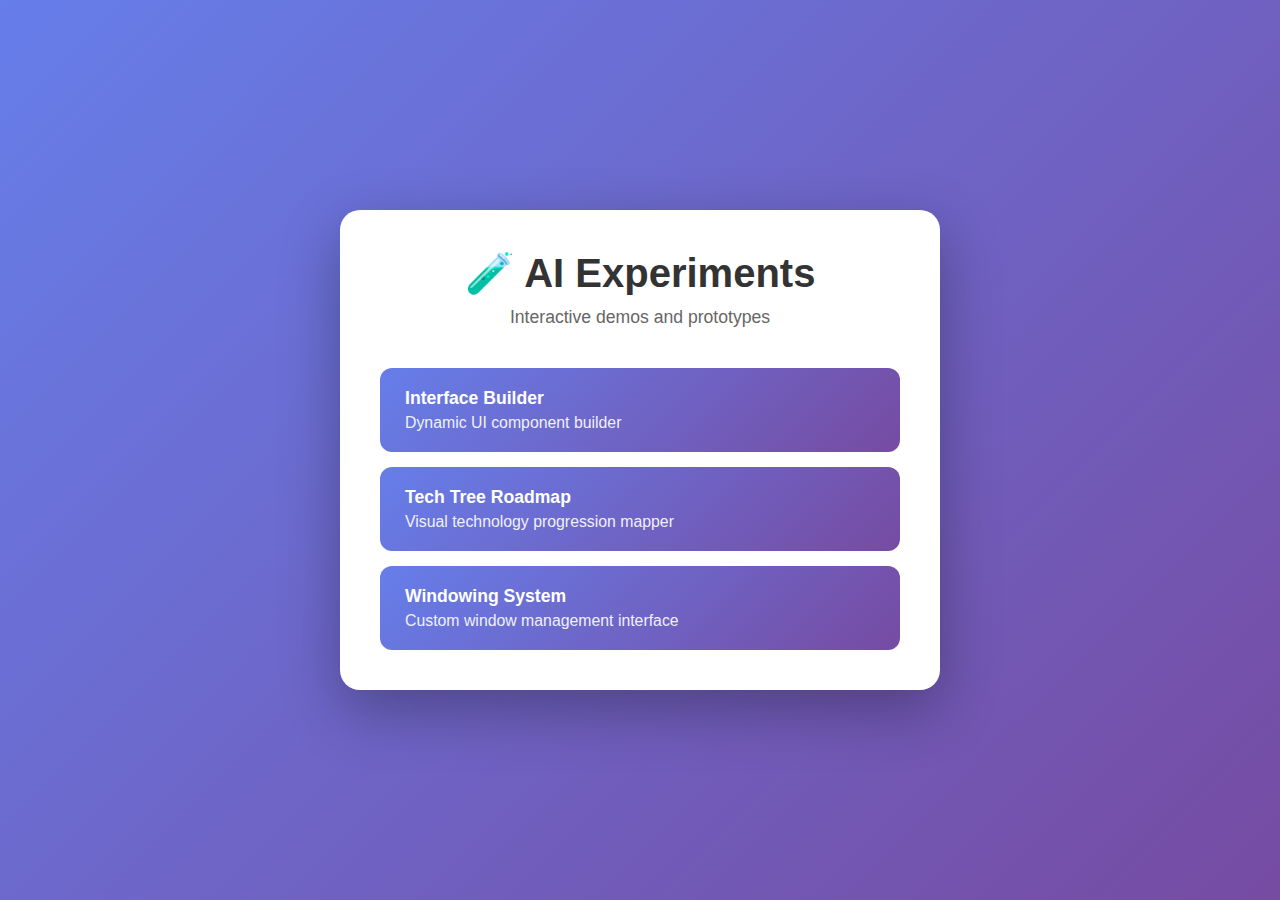
<file: index.html>
<!DOCTYPE html>
<html lang="en">
<head>
    <meta charset="UTF-8">
    <meta name="viewport" content="width=device-width, initial-scale=1.0">
    <title>AI Experiments</title>
    <style>
        * {
            margin: 0;
            padding: 0;
            box-sizing: border-box;
        }

        body {
            font-family: -apple-system, BlinkMacSystemFont, 'Segoe UI', Roboto, Oxygen, Ubuntu, Cantarell, sans-serif;
            background: linear-gradient(135deg, #667eea 0%, #764ba2 100%);
            min-height: 100vh;
            display: flex;
            justify-content: center;
            align-items: center;
            padding: 20px;
        }

        .container {
            background: white;
            border-radius: 20px;
            box-shadow: 0 20px 60px rgba(0, 0, 0, 0.3);
            padding: 40px;
            max-width: 600px;
            width: 100%;
        }

        h1 {
            color: #333;
            margin-bottom: 10px;
            font-size: 2.5em;
            text-align: center;
        }

        .subtitle {
            color: #666;
            text-align: center;
            margin-bottom: 40px;
            font-size: 1.1em;
        }

        .experiments {
            display: flex;
            flex-direction: column;
            gap: 15px;
        }

        .experiment-link {
            display: block;
            padding: 20px 25px;
            background: linear-gradient(135deg, #667eea 0%, #764ba2 100%);
            color: white;
            text-decoration: none;
            border-radius: 12px;
            transition: transform 0.2s, box-shadow 0.2s;
            font-size: 1.1em;
            font-weight: 500;
        }

        .experiment-link:hover {
            transform: translateY(-3px);
            box-shadow: 0 10px 25px rgba(102, 126, 234, 0.4);
        }

        .experiment-link:active {
            transform: translateY(-1px);
        }

        .experiment-name {
            font-weight: 600;
            margin-bottom: 5px;
        }

        .experiment-description {
            font-size: 0.9em;
            opacity: 0.9;
        }
    </style>
</head>
<body>
    <div class="container">
        <h1>🧪 AI Experiments</h1>
        <p class="subtitle">Interactive demos and prototypes</p>
        
        <div class="experiments">
            <a href="./interface-builder/" class="experiment-link">
                <div class="experiment-name">Interface Builder</div>
                <div class="experiment-description">Dynamic UI component builder</div>
            </a>
            
            <a href="./tech-tree-roadmap/" class="experiment-link">
                <div class="experiment-name">Tech Tree Roadmap</div>
                <div class="experiment-description">Visual technology progression mapper</div>
            </a>
            
            <a href="./windowing-system/" class="experiment-link">
                <div class="experiment-name">Windowing System</div>
                <div class="experiment-description">Custom window management interface</div>
            </a>
        </div>
    </div>
</body>
</html>
</file>
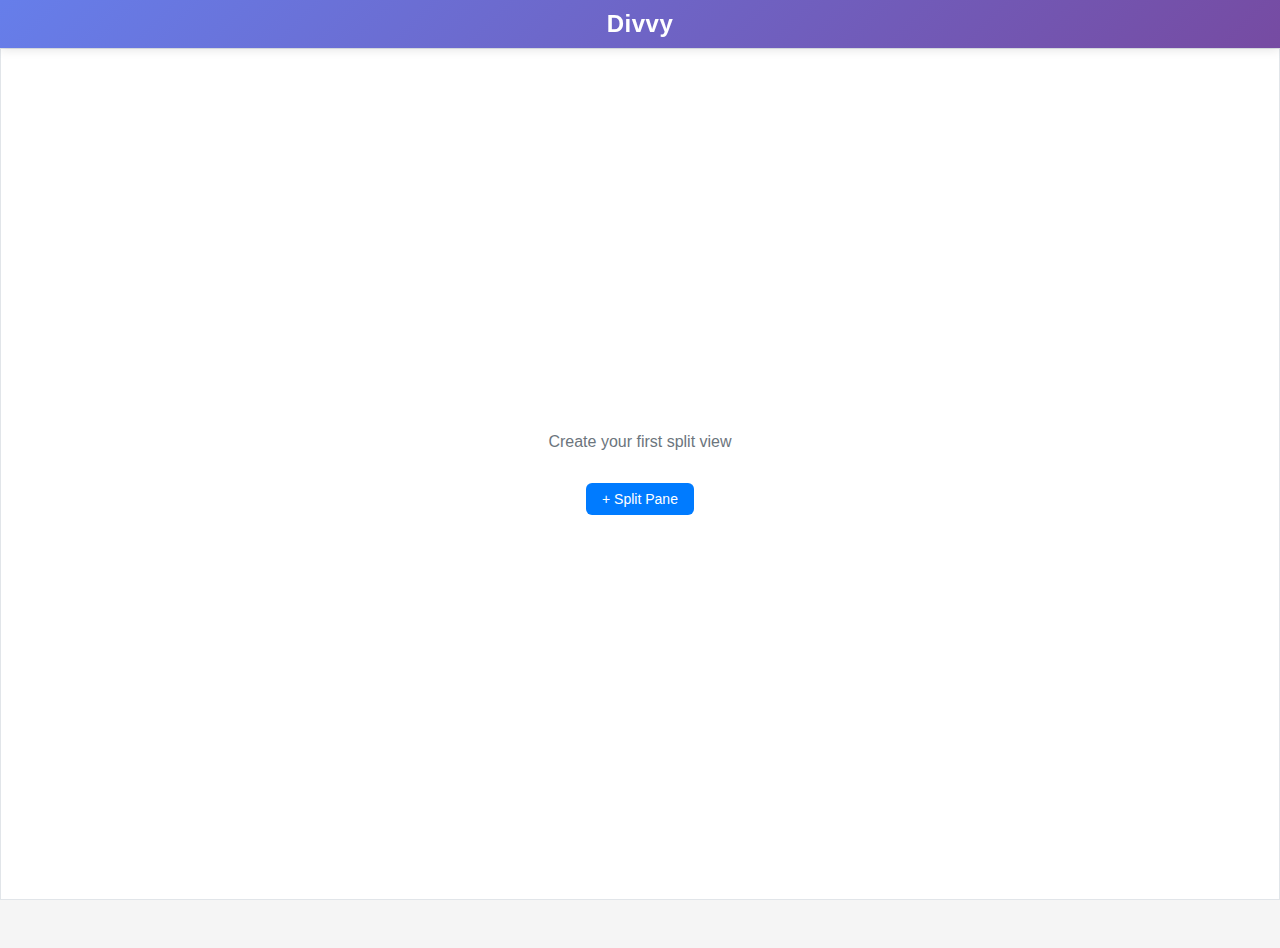
<file: deprecated-windowing-system/index.html>
<!DOCTYPE html>
<html lang="en">
<head>
    <meta charset="UTF-8">
    <meta name="viewport" content="width=device-width, initial-scale=1.0">
    <title>Divvy - Windowing System</title>
    <link rel="stylesheet" href="styles.css">
</head>
<body>
    <!-- Fixed header bar -->
    <header class="header">
        <h1>Divvy</h1>
    </header>

    <!-- Main container for panes -->
    <main class="main-container" id="mainContainer">
        <!-- Initial pane will be created by JavaScript -->
    </main>

    <script src="app.js"></script>
</body>
</html>
</file>
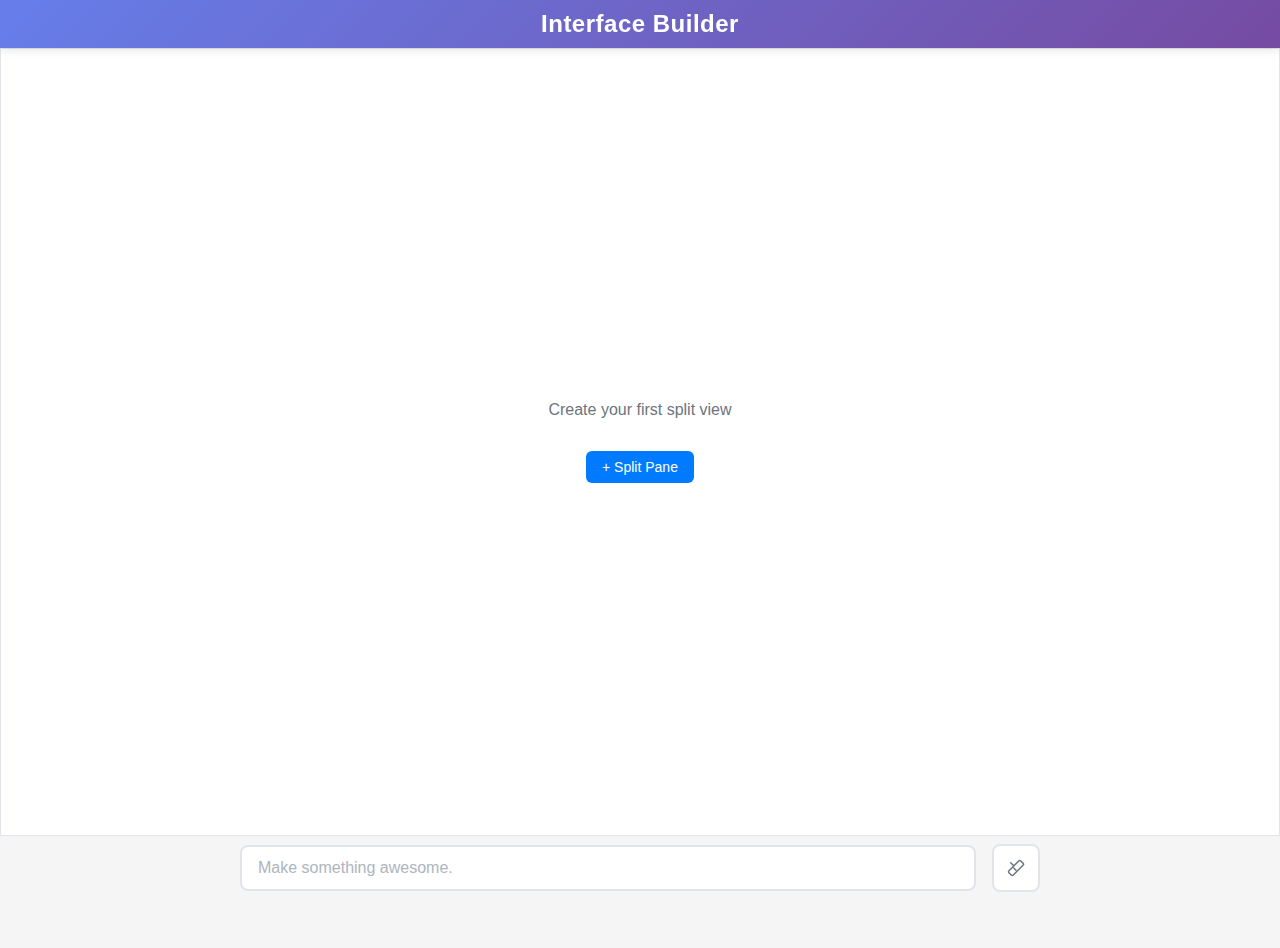
<file: interface-builder/index.html>
<!DOCTYPE html>
<html lang="en">
<head>
    <meta charset="UTF-8">
    <meta name="viewport" content="width=device-width, initial-scale=1.0">
    <title>Interface Builder</title>
    <link rel="stylesheet" href="styles.css">
</head>
<body>
    <!-- Fixed header bar -->
    <header class="header">
        <h1>Interface Builder</h1>
    </header>

    <!-- Main container for panes -->
    <main class="main-container" id="mainContainer">
        <!-- Initial pane will be created by JavaScript -->
    </main>

    <!-- Markup overlay for drawing -->
    <div id="markupOverlay" class="markup-overlay" style="display: none;">
        <canvas id="markupCanvas" class="markup-canvas"></canvas>
    </div>

    <!-- Fixed bottom bar -->
    <footer class="bottom-bar">
        <div class="bottom-bar-content">
            <input type="text" class="bottom-input" placeholder="Make something awesome." />
            <button class="paint-brush-btn" title="Paint Tool">
                <svg width="18" height="18" viewBox="0 0 24 24" fill="none" stroke="currentColor" stroke-width="2" stroke-linecap="round" stroke-linejoin="round">
                    <path d="M18.37 2.63L21.37 5.63C22.15 6.41 22.15 7.66 21.37 8.44L8.44 21.37C7.66 22.15 6.41 22.15 5.63 21.37L2.63 18.37C1.85 17.59 1.85 16.34 2.63 15.56L15.56 2.63C16.34 1.85 17.59 1.85 18.37 2.63Z"/>
                    <path d="M9 12L12 15"/>
                    <path d="M5 5L9 9"/>
                </svg>
            </button>
        </div>
    </footer>

    <script src="app.js"></script>
    
    <!-- Auto-reload development script -->
    <!--
    <script>
    if (location.hostname === 'localhost' || location.hostname === '127.0.0.1' || location.hostname === '') {
        let lastModified = { js: 0, css: 0 };
        
        setInterval(async () => {
            try {
                // Check app.js
                const jsResp = await fetch('app.js', { cache: 'no-cache' });
                const jsModified = new Date(jsResp.headers.get('last-modified')).getTime();
                
                // Check styles.css
                const cssResp = await fetch('styles.css', { cache: 'no-cache' });
                const cssModified = new Date(cssResp.headers.get('last-modified')).getTime();
                
                if (lastModified.js && jsModified > lastModified.js) {
                    location.reload();
                    return;
                }
                
                if (lastModified.css && cssModified > lastModified.css) {
                    // Hot reload CSS without page refresh
                    const link = document.querySelector('link[href*="styles.css"]');
                    link.href = 'styles.css?' + Date.now();
                }
                
                lastModified.js = jsModified;
                lastModified.css = cssModified;
            } catch (e) {
                // Ignore fetch errors
            }
        }, 500); // Check every 500ms
    }
    </script>
    -->
</body>
</html>
</file>
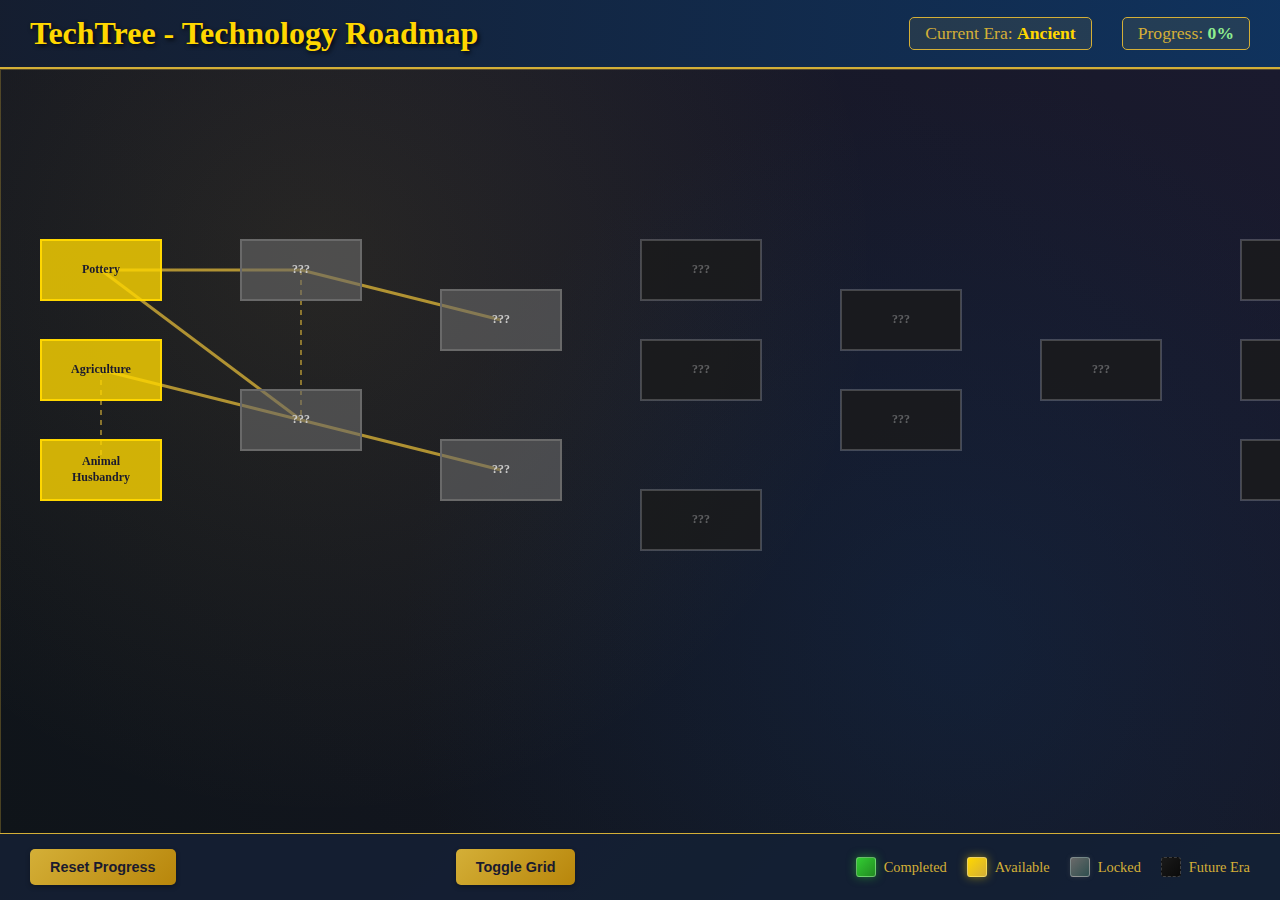
<file: windowing-system/index.html>
<!DOCTYPE html>
<html lang="en">
<head>
    <meta charset="UTF-8">
    <meta name="viewport" content="width=device-width, initial-scale=1.0">
    <title>TechTree - Civilization Style Technology Roadmap</title>
    <link rel="stylesheet" href="styles.css">
</head>
<body>
    <div class="app-container">
        <header class="header">
            <h1>TechTree - Technology Roadmap</h1>
            <div class="era-info">
                <span class="current-era">Current Era: <span id="current-era-name">Ancient</span></span>
                <span class="progress">Progress: <span id="era-progress">0%</span></span>
            </div>
        </header>
        
        <div class="canvas-container">
            <canvas id="tech-tree-canvas" width="1600" height="800"></canvas>
        </div>
        
        <div class="controls">
            <button id="reset-btn">Reset Progress</button>
            <button id="toggle-grid">Toggle Grid</button>
            <div class="legend">
                <div class="legend-item">
                    <div class="legend-color completed"></div>
                    <span>Completed</span>
                </div>
                <div class="legend-item">
                    <div class="legend-color unlocked"></div>
                    <span>Available</span>
                </div>
                <div class="legend-item">
                    <div class="legend-color locked"></div>
                    <span>Locked</span>
                </div>
                <div class="legend-item">
                    <div class="legend-color hidden"></div>
                    <span>Future Era</span>
                </div>
            </div>
        </div>
    </div>
    
    <script src="app.js"></script>
</body>
</html>
</file>
<file: windowing-system/styles.css>
* {
    margin: 0;
    padding: 0;
    box-sizing: border-box;
}

body {
    font-family: 'Georgia', 'Times New Roman', serif;
    background: linear-gradient(135deg, #1a1a2e 0%, #16213e 50%, #0f3460 100%);
    color: #d4af37;
    overflow: hidden;
    height: 100vh;
}

.app-container {
    display: flex;
    flex-direction: column;
    height: 100vh;
}

.header {
    background: linear-gradient(90deg, rgba(20, 30, 48, 0.9), rgba(15, 52, 96, 0.9));
    padding: 15px 30px;
    border-bottom: 2px solid #d4af37;
    box-shadow: 0 2px 10px rgba(0, 0, 0, 0.5);
    display: flex;
    justify-content: space-between;
    align-items: center;
}

.header h1 {
    font-size: 2rem;
    text-shadow: 2px 2px 4px rgba(0, 0, 0, 0.8);
    color: #ffd700;
}

.era-info {
    display: flex;
    gap: 30px;
    font-size: 1.1rem;
}

.current-era, .progress {
    background: rgba(212, 175, 55, 0.1);
    padding: 5px 15px;
    border-radius: 5px;
    border: 1px solid #d4af37;
}

#current-era-name {
    color: #ffd700;
    font-weight: bold;
}

#era-progress {
    color: #90ee90;
    font-weight: bold;
}

.canvas-container {
    flex: 1;
    position: relative;
    overflow: auto;
    background: 
        radial-gradient(circle at 25% 25%, rgba(212, 175, 55, 0.1) 0%, transparent 50%),
        radial-gradient(circle at 75% 75%, rgba(15, 52, 96, 0.3) 0%, transparent 50%),
        linear-gradient(45deg, #0f1419 0%, #1a1a2e 100%);
}

#tech-tree-canvas {
    display: block;
    cursor: grab;
    border: 1px solid rgba(212, 175, 55, 0.3);
}

#tech-tree-canvas:active {
    cursor: grabbing;
}

.controls {
    background: rgba(20, 30, 48, 0.9);
    padding: 15px 30px;
    border-top: 1px solid #d4af37;
    display: flex;
    justify-content: space-between;
    align-items: center;
}

.controls button {
    background: linear-gradient(135deg, #d4af37, #b8860b);
    color: #1a1a2e;
    border: none;
    padding: 10px 20px;
    border-radius: 5px;
    cursor: pointer;
    font-weight: bold;
    font-size: 0.9rem;
    transition: all 0.3s ease;
    box-shadow: 0 2px 5px rgba(0, 0, 0, 0.3);
}

.controls button:hover {
    background: linear-gradient(135deg, #ffd700, #d4af37);
    transform: translateY(-2px);
    box-shadow: 0 4px 10px rgba(0, 0, 0, 0.4);
}

.controls button:active {
    transform: translateY(0);
}

.legend {
    display: flex;
    gap: 20px;
    align-items: center;
}

.legend-item {
    display: flex;
    align-items: center;
    gap: 8px;
    font-size: 0.9rem;
}

.legend-color {
    width: 20px;
    height: 20px;
    border-radius: 3px;
    border: 1px solid rgba(255, 255, 255, 0.3);
}

.legend-color.completed {
    background: linear-gradient(135deg, #32cd32, #228b22);
    box-shadow: 0 0 10px rgba(50, 205, 50, 0.5);
}

.legend-color.unlocked {
    background: linear-gradient(135deg, #ffd700, #d4af37);
    box-shadow: 0 0 10px rgba(255, 215, 0, 0.5);
}

.legend-color.locked {
    background: linear-gradient(135deg, #696969, #2f4f4f);
    box-shadow: 0 0 5px rgba(105, 105, 105, 0.3);
}

.legend-color.hidden {
    background: linear-gradient(135deg, #1a1a1a, #0a0a0a);
    border: 1px dashed rgba(255, 255, 255, 0.2);
}

/* Node tooltip styles */
.node-tooltip {
    position: absolute;
    background: rgba(0, 0, 0, 0.9);
    color: #ffd700;
    padding: 10px;
    border-radius: 5px;
    border: 1px solid #d4af37;
    font-size: 0.8rem;
    pointer-events: none;
    z-index: 1000;
    max-width: 200px;
    box-shadow: 0 4px 15px rgba(0, 0, 0, 0.7);
}

/* Scrollbar styling */
.canvas-container::-webkit-scrollbar {
    width: 12px;
    height: 12px;
}

.canvas-container::-webkit-scrollbar-track {
    background: rgba(26, 26, 46, 0.5);
}

.canvas-container::-webkit-scrollbar-thumb {
    background: linear-gradient(135deg, #d4af37, #b8860b);
    border-radius: 6px;
}

.canvas-container::-webkit-scrollbar-thumb:hover {
    background: linear-gradient(135deg, #ffd700, #d4af37);
}

/* Animations */
@keyframes nodeUnlock {
    0% {
        transform: scale(1);
        filter: brightness(1);
    }
    50% {
        transform: scale(1.1);
        filter: brightness(1.3);
    }
    100% {
        transform: scale(1);
        filter: brightness(1);
    }
}

@keyframes eraTransition {
    0% {
        opacity: 0;
        transform: translateX(50px);
    }
    100% {
        opacity: 1;
        transform: translateX(0);
    }
}
</file>
<file: deprecated-windowing-system/styles.css>
/* Reset and base styles */
* {
    margin: 0;
    padding: 0;
    box-sizing: border-box;
}

body {
    font-family: -apple-system, BlinkMacSystemFont, 'Segoe UI', Roboto, Oxygen, Ubuntu, Cantarell, sans-serif;
    height: 100vh;
    overflow: hidden;
    background-color: #f5f5f5;
}

/* Header styles */
.header {
    position: fixed;
    top: 0;
    left: 0;
    right: 0;
    height: 3rem;
    max-height: 3rem;
    background: linear-gradient(135deg, #667eea 0%, #764ba2 100%);
    color: white;
    display: flex;
    align-items: center;
    justify-content: center;
    z-index: 1000;
    box-shadow: 0 2px 10px rgba(0, 0, 0, 0.1);
}

.header h1 {
    font-size: 1.5rem;
    font-weight: 600;
    letter-spacing: 0.5px;
}

/* Main container */
.main-container {
    margin-top: 3rem;
    height: calc(100vh - 3rem);
    display: flex;
    flex-direction: column;
}

/* Pane styles */
.pane {
    position: relative;
    background-color: white;
    border: 1px solid #e1e5e9;
    display: flex;
    align-items: center;
    justify-content: center;
    flex-direction: column;
    min-width: 100px;
    min-height: 100px;
    transition: background-color 0.2s ease;
}

.pane:hover {
    background-color: #f8f9fa;
}

/* Pane content */
.pane-content {
    display: flex;
    flex-direction: column;
    align-items: center;
    gap: 1rem;
    padding: 1rem;
    text-align: center;
}

.pane-message {
    color: #6c757d;
    font-size: 1rem;
    margin-bottom: 1rem;
}

/* Button styles */
.btn {
    padding: 0.5rem 1rem;
    border: none;
    border-radius: 6px;
    cursor: pointer;
    font-size: 0.875rem;
    font-weight: 500;
    transition: all 0.2s ease;
    text-decoration: none;
    display: inline-flex;
    align-items: center;
    gap: 0.5rem;
}

.btn-primary {
    background-color: #007bff;
    color: white;
}

.btn-primary:hover {
    background-color: #0056b3;
    transform: translateY(-1px);
}

.btn-secondary {
    background-color: #6c757d;
    color: white;
}

.btn-secondary:hover {
    background-color: #545b62;
    transform: translateY(-1px);
}

.btn-danger {
    background-color: #dc3545;
    color: white;
}

.btn-danger:hover {
    background-color: #c82333;
    transform: translateY(-1px);
}

.btn-small {
    padding: 0.25rem 0.5rem;
    font-size: 0.75rem;
}

/* Pane controls */
.pane-controls {
    position: absolute;
    top: 0.5rem;
    right: 0.5rem;
    display: flex;
    gap: 0.25rem;
    opacity: 0;
    transition: opacity 0.2s ease;
}

.pane:hover .pane-controls {
    opacity: 1;
}

/* Divider styles */
.divider {
    background-color: #dee2e6;
    cursor: col-resize;
    position: relative;
    transition: background-color 0.2s ease;
    z-index: 100;
    display: flex;
    align-items: center;
    justify-content: center;
}

.divider:hover,
.divider.dragging {
    background-color: #007bff;
}

.divider.vertical {
    width: 8px;
    width: 100%;
    cursor: col-resize;
}

.divider.horizontal {
    height: 8px;
    height: 100%;
    cursor: row-resize;
}

/* Drag handle styles */
.drag-handle {
    position: absolute;
    background-color: #8c8c8c;
    border: 1px solid #666;
    border-radius: 3px;
    transition: all 0.2s ease;
    cursor: inherit;
    z-index: 101;
}

.divider.vertical .drag-handle {
    width: 16px;
    height: 50px;
    left: 50%;
    top: 50%;
    transform: translate(-50%, -50%);
}

.divider.horizontal .drag-handle {
    width: 50px;
    height: 16px;
    left: 50%;
    top: 50%;
    transform: translate(-50%, -50%);
}

.divider:hover .drag-handle,
.divider.dragging .drag-handle {
    background-color: #007bff;
    border-color: #0056b3;
    transform: translate(-50%, -50%) scale(1.1);
}

/* Add grip dots to the handle */
.drag-handle::before {
    content: '';
    position: absolute;
    top: 50%;
    left: 50%;
    transform: translate(-50%, -50%);
    background-color: rgba(255, 255, 255, 0.8);
    border-radius: 1px;
}

.divider.vertical .drag-handle::before {
    width: 3px;
    height: 30px;
    background: repeating-linear-gradient(
        to bottom,
        rgba(255, 255, 255, 0.8) 0px,
        rgba(255, 255, 255, 0.8) 3px,
        transparent 3px,
        transparent 6px
    );
}

.divider.horizontal .drag-handle::before {
    width: 30px;
    height: 3px;
    background: repeating-linear-gradient(
        to right,
        rgba(255, 255, 255, 0.8) 0px,
        rgba(255, 255, 255, 0.8) 3px,
        transparent 3px,
        transparent 6px
    );
}

.divider:hover .drag-handle::before,
.divider.dragging .drag-handle::before {
    background: repeating-linear-gradient(
        rgba(255, 255, 255, 1) 0px,
        rgba(255, 255, 255, 1) 3px,
        transparent 3px,
        transparent 6px
    );
}

/* Container styles for split layouts */
.split-container {
    display: flex;
    flex: 1;
    position: relative;
}

.split-container.horizontal {
    flex-direction: row;
}

.split-container.vertical {
    flex-direction: column;
}

/* Initial state */
.initial-pane {
    flex: 1;
    display: flex;
    align-items: center;
    justify-content: center;
    flex-direction: column;
}

/* Responsive adjustments */
@media (max-width: 768px) {
    .header h1 {
        font-size: 1.25rem;
    }
    
    .btn {
        padding: 0.375rem 0.75rem;
        font-size: 0.8rem;
    }
    
    .pane-controls {
        opacity: 1; /* Always show controls on mobile */
    }
}

/* Selection prevention during drag */
.no-select {
    -webkit-user-select: none;
    -moz-user-select: none;
    -ms-user-select: none;
    user-select: none;
}

/* Hide scrollbars but keep functionality */
.pane::-webkit-scrollbar {
    width: 0px;
    background: transparent;
}

.pane {
    scrollbar-width: none;
    -ms-overflow-style: none;
}
</file>
<file: interface-builder/styles.css>
/* Reset and base styles */
* {
    margin: 0;
    padding: 0;
    box-sizing: border-box;
}

body {
    font-family: -apple-system, BlinkMacSystemFont, 'Segoe UI', Roboto, Oxygen, Ubuntu, Cantarell, sans-serif;
    height: 100vh;
    overflow: hidden;
    background-color: #f5f5f5;
}

/* Header styles */
.header {
    position: fixed;
    top: 0;
    left: 0;
    right: 0;
    height: 3rem;
    max-height: 3rem;
    background: linear-gradient(135deg, #667eea 0%, #764ba2 100%);
    color: white;
    display: flex;
    align-items: center;
    justify-content: center;
    z-index: 1000;
    box-shadow: 0 2px 10px rgba(0, 0, 0, 0.1);
}

.header h1 {
    font-size: 1.5rem;
    font-weight: 600;
    letter-spacing: 0.5px;
}

/* Main container */
.main-container {
    margin-top: 3rem;
    margin-bottom: 4rem;
    height: calc(100vh - 7rem);
    display: flex;
    flex-direction: column;
}

/* Pane styles */
.pane {
    position: relative;
    background-color: white;
    border: 1px solid #e1e5e9;
    display: flex;
    align-items: center;
    justify-content: center;
    flex-direction: column;
    min-width: 100px;
    min-height: 100px;
    transition: background-color 0.2s ease;
}

.pane:hover {
    background-color: #f8f9fa;
}

/* Pane content */
.pane-content {
    display: flex;
    flex-direction: column;
    align-items: center;
    gap: 1rem;
    padding: 1rem;
    text-align: center;
}

.pane-message {
    color: #6c757d;
    font-size: 1rem;
    margin-bottom: 1rem;
}

/* Button styles */
.btn {
    padding: 0.5rem 1rem;
    border: none;
    border-radius: 6px;
    cursor: pointer;
    font-size: 0.875rem;
    font-weight: 500;
    transition: all 0.2s ease;
    text-decoration: none;
    display: inline-flex;
    align-items: center;
    gap: 0.5rem;
}

.btn-primary {
    background-color: #007bff;
    color: white;
}

.btn-primary:hover {
    background-color: #0056b3;
    transform: translateY(-1px);
}

.btn-secondary {
    background-color: #6c757d;
    color: white;
}

.btn-secondary:hover {
    background-color: #545b62;
    transform: translateY(-1px);
}

.btn-danger {
    background-color: #dc3545;
    color: white;
}

.btn-danger:hover {
    background-color: #c82333;
    transform: translateY(-1px);
}

.btn-small {
    padding: 0.25rem 0.5rem;
    font-size: 0.75rem;
}

/* Pane button container */
.pane-button-container {
    display: flex;
    gap: 0.5rem;
    align-items: center;
    justify-content: center;
}

/* Divider styles */
.divider {
    background-color: #dee2e6;
    cursor: col-resize;
    position: relative;
    transition: background-color 0.2s ease;
    z-index: 100;
    display: flex;
    align-items: center;
    justify-content: center;
}

.divider:hover,
.divider.dragging {
    background-color: #007bff;
}

.divider.vertical {
    width: 8px;
    width: 100%;
    cursor: row-resize;
}

.divider.horizontal {
    height: 8px;
    height: 100%;
    cursor: col-resize;
}

/* Drag handle styles */
.drag-handle {
    position: absolute;
    background-color: #8c8c8c;
    border: 1px solid #666;
    border-radius: 3px;
    transition: all 0.2s ease;
    cursor: inherit;
    z-index: 101;
}

.divider.vertical .drag-handle {
    width: 16px;
    height: 50px;
    left: 50%;
    top: 50%;
    transform: translate(-50%, -50%) rotate(90deg);
}

.divider.horizontal .drag-handle {
    width: 50px;
    height: 16px;
    left: 50%;
    top: 50%;
    transform: translate(-50%, -50%) rotate(90deg);
}

.divider:hover .drag-handle,
.divider.dragging .drag-handle {
    background-color: #007bff;
    border-color: #0056b3;
}

/* Add grip dots to the handle */
.drag-handle::before {
    content: '';
    position: absolute;
    top: 50%;
    left: 50%;
    transform: translate(-50%, -50%);
    background-color: rgba(255, 255, 255, 0.8);
    border-radius: 1px;
}

.divider.vertical .drag-handle::before {
    width: 3px;
    height: 30px;
    background: repeating-linear-gradient(
        to bottom,
        rgba(255, 255, 255, 0.8) 0px,
        rgba(255, 255, 255, 0.8) 3px,
        transparent 3px,
        transparent 6px
    );
}

.divider.horizontal .drag-handle::before {
    width: 30px;
    height: 3px;
    background: repeating-linear-gradient(
        to right,
        rgba(255, 255, 255, 0.8) 0px,
        rgba(255, 255, 255, 0.8) 3px,
        transparent 3px,
        transparent 6px
    );
}

.divider:hover .drag-handle::before,
.divider.dragging .drag-handle::before {
    background: repeating-linear-gradient(
        rgba(255, 255, 255, 1) 0px,
        rgba(255, 255, 255, 1) 3px,
        transparent 3px,
        transparent 6px
    );
}

/* Container styles for split layouts */
.split-container {
    display: flex;
    flex: 1;
    position: relative;
}

.split-container.horizontal {
    flex-direction: row;
}

.split-container.vertical {
    flex-direction: column;
}

/* Initial state */
.initial-pane {
    flex: 1;
    display: flex;
    align-items: center;
    justify-content: center;
    flex-direction: column;
}

/* Responsive adjustments */
@media (max-width: 768px) {
    .header h1 {
        font-size: 1.25rem;
    }
    
    .btn {
        padding: 0.375rem 0.75rem;
        font-size: 0.8rem;
    }
    
    .pane-button-container {
        flex-direction: column;
        gap: 0.25rem;
    }
}

/* Selection prevention during drag */
.no-select {
    -webkit-user-select: none;
    -moz-user-select: none;
    -ms-user-select: none;
    user-select: none;
}

/* Pane input styles */
.pane-input {
    background-color: #f8f9fa;
    border: 1px solid #e9ecef;
    border-radius: 4px;
    padding: 0.5rem 0.75rem;
    font-size: 0.875rem;
    color: #6c757d;
    width: 200px;
    text-align: center;
    transition: all 0.2s ease;
    margin-bottom: 1rem;
}

.pane-input:focus {
    outline: none;
    border-color: #007bff;
    background-color: white;
    color: #495057;
    box-shadow: 0 0 0 2px rgba(0, 123, 255, 0.25);
}

.pane-input::placeholder {
    color: #adb5bd;
    font-style: italic;
}

/* Hide scrollbars but keep functionality */
.pane::-webkit-scrollbar {
    width: 0px;
    background: transparent;
}

.pane {
    scrollbar-width: none;
    -ms-overflow-style: none;
}

/* Bottom bar styles */
.bottom-bar {
    position: fixed;
    bottom: 0;
    left: 0;
    right: 0;
    height: 4rem;
    z-index: 1000;
    display: flex;
    align-items: center;
    justify-content: center;
    padding: 0 2rem;
}

.bottom-bar-content {
    display: flex;
    align-items: center;
    gap: 1rem;
    max-width: 800px;
    width: 100%;
}

.bottom-input {
    flex: 1;
    padding: 0.75rem 1rem;
    border: 2px solid #e1e5e9;
    border-radius: 8px;
    font-size: 1rem;
    background-color: white;
    color: #495057;
    transition: all 0.2s ease;
    outline: none;
}

.bottom-input:focus {
    border-color: #007bff;
    box-shadow: 0 0 0 3px rgba(0, 123, 255, 0.1);
}

.bottom-input::placeholder {
    color: #adb5bd;
    font-style: normal;
}

.paint-brush-btn {
    width: 3rem;
    height: 3rem;
    border: 2px solid #e1e5e9;
    border-radius: 8px;
    background-color: white;
    color: #6c757d;
    cursor: pointer;
    display: flex;
    align-items: center;
    justify-content: center;
    transition: all 0.2s ease;
    outline: none;
    font-size: 1.2rem;
}

.paint-brush-btn:hover {
    border-color: #007bff;
    color: #007bff;
    background-color: #f8f9fa;
    transform: translateY(-1px);
}

.paint-brush-btn:active {
    transform: translateY(0);
}

/* Markup overlay styles */
.markup-overlay {
    position: fixed;
    top: 3rem; /* Below header (header height) */
    left: 0;
    right: 0;
    bottom: 4rem; /* Above bottom bar (bottom bar height) */
    z-index: 2000; /* Above everything else */
    pointer-events: auto;
    background-color: transparent;
}

.markup-canvas {
    width: 100%;
    height: 100%;
    cursor: crosshair;
    display: block;
}

/* Active state for paint brush button */
.paint-brush-btn.active {
    background-color: #007bff;
    color: white;
    border-color: #007bff;
}

.paint-brush-btn.active:hover {
    background-color: #0056b3;
    border-color: #0056b3;
}

/* Magic wand button styles */
.magic-wand-btn {
    width: 3rem;
    height: 3rem;
    border: 2px solid #e1e5e9;
    border-radius: 8px;
    background-color: white;
    color: #6c757d;
    cursor: pointer;
    display: flex;
    align-items: center;
    justify-content: center;
    transition: all 0.2s ease;
    outline: none;
    font-size: 2rem;
}

.magic-wand-btn:hover {
    border-color: #7c3aed;
    color: #7c3aed;
    background-color: #f8f9fa;
    transform: translateY(-1px);
}

.magic-wand-btn:active {
    transform: translateY(0);
}

.magic-wand-btn {
    font-size: 1.2rem;
}

/* Active state for magic wand button */
.magic-wand-btn.active {
    background-color: #7c3aed;
    color: white;
    border-color: #7c3aed;
}

.magic-wand-btn.active:hover {
    background-color: #6b21a8;
    border-color: #6b21a8;
}

/* Magic wand cursor states */
.magic-wand-cursor {
    cursor: url('data:image/svg+xml;utf8,<svg xmlns="http://www.w3.org/2000/svg" width="24" height="24" viewBox="0 0 24 24" fill="none" stroke="%23000000" stroke-width="2" stroke-linecap="round" stroke-linejoin="round"><path d="M15 4V2m0 2v2m0-2h2m-2 0h-2"/><path d="M19 11V9m0 2v2m0-2h2m-2 0h-2"/><path d="M2 17l3.5-3.5L14 22l-1.5-1.5-3.5-3.5L5 13.5L2 17z"/><path d="M5.5 13.5L10 18"/><path d="M12 7l-2 2"/></svg>') 12 12, auto;
}

.magic-wand-cursor * {
    cursor: url('data:image/svg+xml;utf8,<svg xmlns="http://www.w3.org/2000/svg" width="24" height="24" viewBox="0 0 24 24" fill="none" stroke="%23000000" stroke-width="2" stroke-linecap="round" stroke-linejoin="round"><path d="M15 4V2m0 2v2m0-2h2m-2 0h-2"/><path d="M19 11V9m0 2v2m0-2h2m-2 0h-2"/><path d="M2 17l3.5-3.5L14 22l-1.5-1.5-3.5-3.5L5 13.5L2 17z"/><path d="M5.5 13.5L10 18"/><path d="M12 7l-2 2"/></svg>') 12 12, auto;
}

/* Sparkle effect styles */
.sparkle-overlay {
    position: absolute;
    top: 0;
    left: 0;
    right: 0;
    bottom: 0;
    z-index: 1000;
    pointer-events: none;
    display: flex;
    align-items: center;
    justify-content: center;
}

.blur-backdrop {
    position: absolute;
    top: 0;
    left: 0;
    right: 0;
    bottom: 0;
    backdrop-filter: blur(3px);
    background-color: rgba(255, 255, 255, 0.3);
    animation: sparkleBackdrop 2s ease-in-out;
}

.sparkle-container {
    position: absolute;
    top: 0;
    left: 0;
    right: 0;
    bottom: 0;
    overflow: hidden;
}

.sparkle {
    position: absolute;
    font-size: 1.5rem;
    pointer-events: none;
    animation: sparkleAnimation 2s ease-in-out infinite;
    transform-origin: center;
}

/* Sparkle animations */
@keyframes sparkleAnimation {
    0% {
        opacity: 0;
        transform: scale(0) rotate(0deg);
    }
    25% {
        opacity: 1;
        transform: scale(1.2) rotate(90deg);
    }
    50% {
        opacity: 0.8;
        transform: scale(1) rotate(180deg);
    }
    75% {
        opacity: 1;
        transform: scale(1.3) rotate(270deg);
    }
    100% {
        opacity: 0;
        transform: scale(0) rotate(360deg);
    }
}

@keyframes sparkleBackdrop {
    0% {
        backdrop-filter: blur(0px);
        background-color: rgba(255, 255, 255, 0);
    }
    50% {
        backdrop-filter: blur(5px);
        background-color: rgba(255, 255, 255, 0.4);
    }
    100% {
        backdrop-filter: blur(0px);
        background-color: rgba(255, 255, 255, 0);
    }
}

/* Result text styles */
.pane-result-text {
    font-size: 1rem;
    color: #28a745;
    font-weight: 600;
    text-align: center;
    padding: 0.5rem;
    animation: resultFadeIn 0.5s ease-in;
}

@keyframes resultFadeIn {
    0% {
        opacity: 0;
        transform: translateY(10px);
    }
    100% {
        opacity: 1;
        transform: translateY(0);
    }
}

/* Magic sparkle overlay styles */
.magic-sparkle-overlay {
    position: absolute;
    top: 0;
    left: 0;
    right: 0;
    bottom: 0;
    z-index: 999;
    pointer-events: none;
    display: flex;
    align-items: center;
    justify-content: center;
}
</file>
